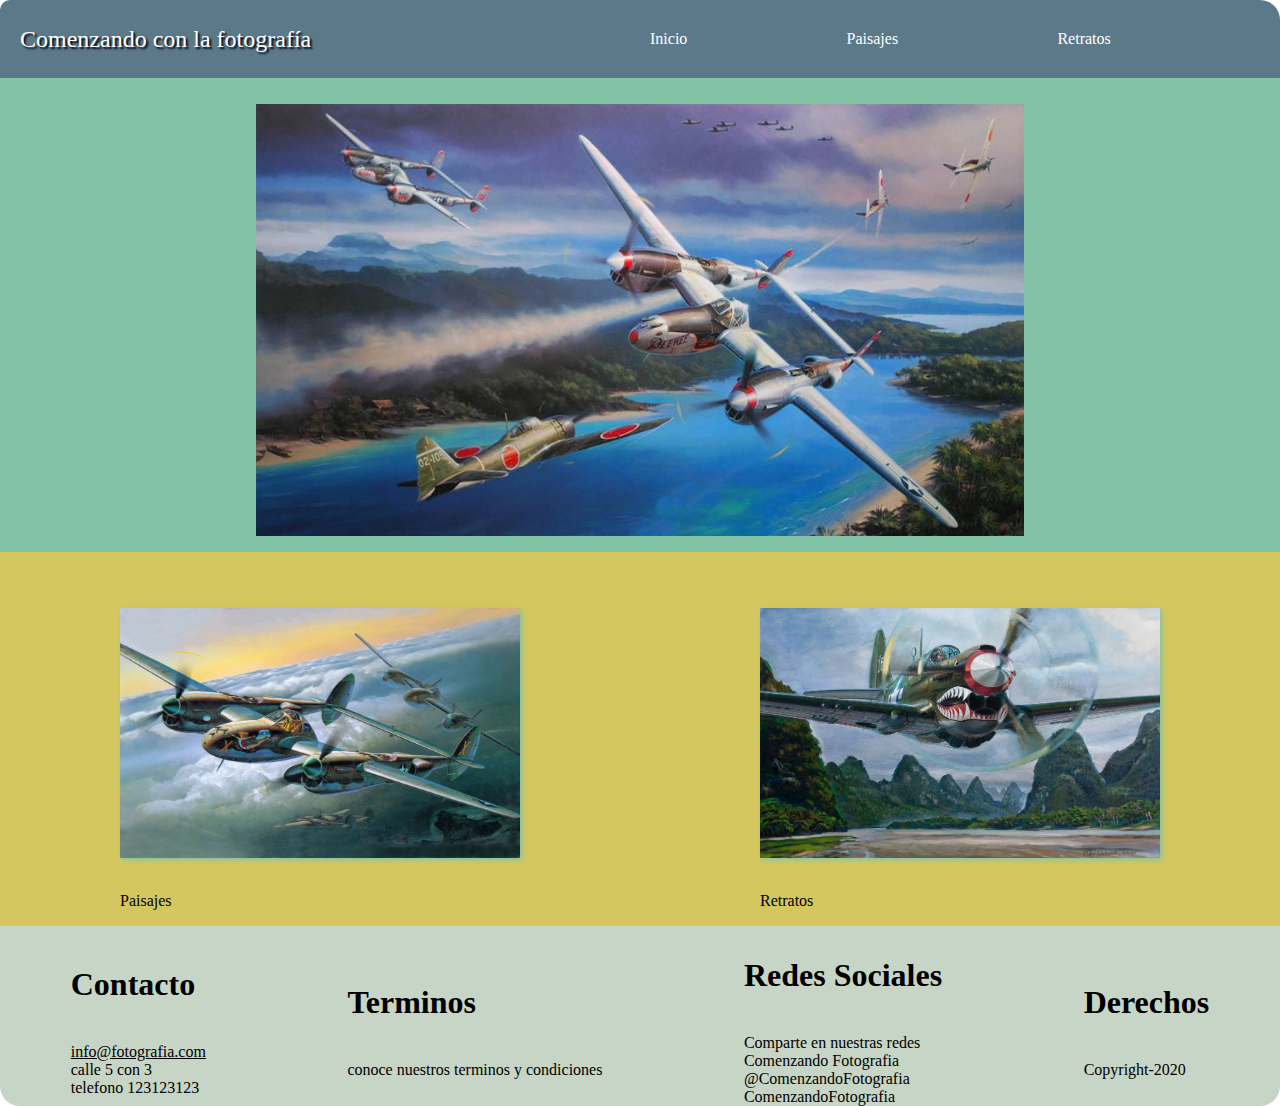
<file: index.html>
<!doctype html>
<html>
<head>
  <meta charset="utf-8">
  <title>sitio web responsive</title> 
  <meta name="viewport" content="width=device-width, initial-scale=1">
  <link rel="stylesheet" type="text/css" href="css/estilos.css">
  <link href="https://fonts.google.com/specimen/Indie+Flower">
</head>
<body>	
	<header>	
	<!--menu-->
	<div>
		<a name="Cabecera">Comenzando con la fotografía</a>
	</div>
			<nav>				
				<a href="index.html" class="item">Inicio</a>
				<a href="Paisajes.html" class="item">Paisajes</a>
				<a href="Retratos.html" class="item">Retratos</a>				
			</nav>
</header>	
<!-- cuerpo del diseño-->
<!--imagnes con diseño-->		
			<!--imagen 1 PRIMERA SECCION-->
			<section class="row">
				<div id="columna1" class="col">
					<figure id="imagen1">
						<img  class="centrado" name="imag1" src="Imagenes/img1.jpg" />	
					</figure>
				</div>				
			</section>
<!--            SEGUNDA SECCION                          -->
			<section class="row2">
				<!--imagen 2-->
				<div id="columna2" class="col">
					<figure id="imagen2">
						<img   name="imag2" src="Imagenes/img6.jpg" />
						<figcaption>Paisajes</figcaption>	
					</figure>
				</div>
				<!--imagen 3-->
			    <div id="columna2" class="col">		    	
		  			<figure id="imagen3">
		  				<img  name="imag3" src="Imagenes/img9.jpg" />
		  				<figcaption>Retratos</figcaption>
		  			</figure>
			    </div>
			</section>	
	  <!--empieza el pie de pagina-->
	 
	 		<footer class="footer">        
		          <div class="row3">

		          	<div class="col4">
		          		<article > 
						<h1>Contacto</h1><br>
			          	<a name="direccion" href="">info@fotografia.com</a><br>
			          	calle 5 con 3<br>
			          	telefono 123123123
		           </article>
		          	</div>
		          	
		         <div class="col5">
		         	 <article >
			          	<h1>Terminos</h1><br>
			          	conoce nuestros terminos y condiciones<br>          	
		          </article>
		         </div>

		          <div class="col6">
		          	<article >
		          	<h1>Redes Sociales</h1><br>
			          	Comparte en nuestras redes<br>
			          	Comenzando Fotografia<br>
			          	@ComenzandoFotografia<br>
			          	ComenzandoFotografia<br>
		          </article>
		          </div>

		              <div class="col7">   
		              	  <article name="derecha">
			          	<h1>Derechos</h1> <br>
			          	Copyright-2020
		          </article>  
		              </div>      
		          </div>
 		 </footer>  
</body>
</file>
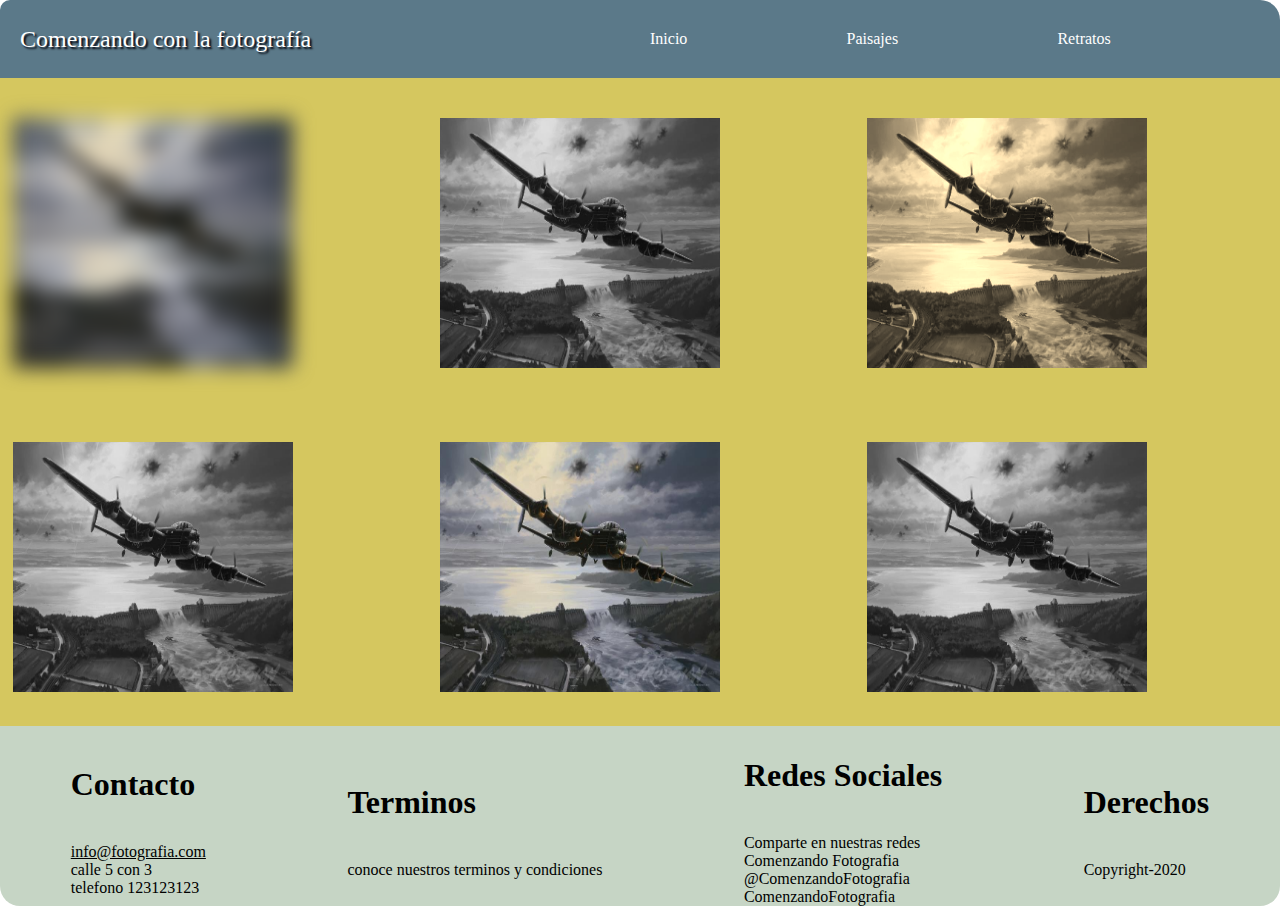
<file: paisajes.html>
<!doctype html>
<html>
<head>
  <meta charset="utf-8">
  <title>Paisajes</title> 

  <meta name="viewport" content="width=device-width, initial-scale=1">  
  <link rel="stylesheet" type="text/css" href="css/estilos.css">
  
</head>
<body>	
		<header>	
	<!--menu-->
		<div>
		<a name="Cabecera">Comenzando con la fotografía</a>
	</div>
			<nav>				
				<a href="index.html" class="item">Inicio</a>
				<a href="Paisajes.html" class="item">Paisajes</a>
				<a href="Retratos.html" class="item">Retratos</a>				
			</nav>
</header>	

			<section class="row2">
							
				<div>
						<img name="imag11" src="Imagenes/img5.jpg" style="max-width: 70%;"/>	
					</div>

				<div>
						<img name="imag12" src="Imagenes/img5.jpg" style="max-width: 70%;" />
					</div>

				<div>
			    		<img name="imag5" src="Imagenes/img5.jpg" style="max-width: 70%;"/>		
			    	</div>	
			</section>

			<section class="row4">				
					<div>
		  				<img name="imag13" src="Imagenes/img5.jpg" style="max-width: 70%;" />		
		  			</div>

		  			<div>
		  				<img name="imag4" src="Imagenes/img5.jpg" style="max-width: 70%;"/>
		  			</div>

		  			<div>
			    		<img name="imag6" src="Imagenes/img5.jpg" style="max-width: 70%;"/>
			    	</div>				
			</section>	

<!--empieza el pie de pagina-->
	 
	 		<footer class="footer">        
		          <div class="row3">

		          	<div class="col4">
		          		<article > 
						<h1>Contacto</h1><br>
			          	<a name="direccion" href="">info@fotografia.com</a><br>
			          	calle 5 con 3<br>
			          	telefono 123123123
		           </article>
		          	</div>
		          	
		         <div class="col5">
		         	 <article >
			          	<h1>Terminos</h1><br>
			          	conoce nuestros terminos y condiciones<br>          	
		          </article>
		         </div>

		          <div class="col6">
		          	<article >
		          	<h1>Redes Sociales</h1><br>
			          	Comparte en nuestras redes<br>
			          	Comenzando Fotografia<br>
			          	@ComenzandoFotografia<br>
			          	ComenzandoFotografia<br>
		          </article>
		          </div>

		              <div class="col7">   
		              	  <article >
			          	<h1>Derechos</h1> <br>
			          	Copyright-2020
		          </article>  
		              </div>      
		          </div>
 		 </footer>  
	</body>
</html>
</file>
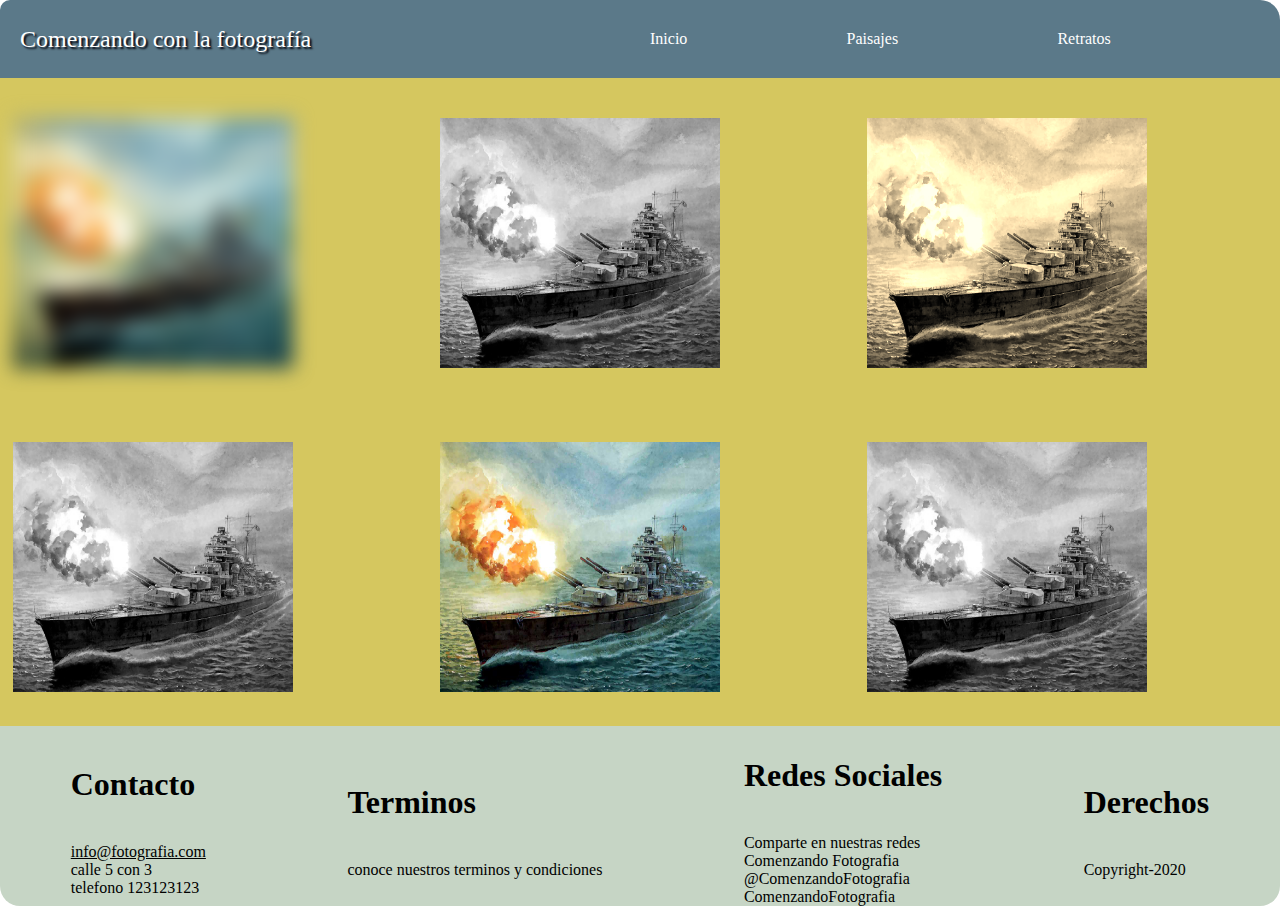
<file: retratos.html>
<!doctype html>
<html>
<head>
  <meta charset="utf-8">
  <title>Retratos</title> 

  <meta name="viewport" content="width=device-width, initial-scale=1">
  <link rel="stylesheet" type="text/css" href="css/estilos.css">
  
</head>
<body>
		<header>	
	<!--menu-->
		<div>
		<a name="Cabecera">Comenzando con la fotografía</a>
	</div>
			<nav>				
				<a href="index.html" class="item">Inicio</a>
				<a href="Paisajes.html" class="item">Paisajes</a>
				<a href="Retratos.html" class="item">Retratos</a>				
			</nav>
</header>	

	<section class="row2">
				
				<div>
						<img name="imag11" src="Imagenes/img8.jpg" style="max-width: 70%;"/>	
					</div>

				<div>
						<img name="imag12" src="Imagenes/img8.jpg" style="max-width: 70%;" />
					</div>

				<div>
			    		<img name="imag5" src="Imagenes/img8.jpg" style="max-width: 70%;"/>		
			    	</div>			
				
			</section>

			<section class="row4">				
					<div>
		  				<img name="imag13" src="Imagenes/img8.jpg" style="max-width: 70%;" />		
		  			</div>

		  			<div>
		  				<img name="imag4" src="Imagenes/img8.jpg" style="max-width: 70%;"/>
		  			</div>

		  			<div>
			    		<img name="imag6" src="Imagenes/img8.jpg" style="max-width: 70%;"/>
			    	</div>				
			</section>	
		
		<!--empieza el pie de pagina-->
	 
	 		<footer class="footer">        
		          <div class="row3">

		          	<div class="col4">
		          		<article > 
						<h1>Contacto</h1><br>
			          	<a name="direccion" href="">info@fotografia.com</a><br>
			          	calle 5 con 3<br>
			          	telefono 123123123
		           </article>
		          	</div>
		          	
		         <div class="col5">
		         	 <article >
			          	<h1>Terminos</h1><br>
			          	conoce nuestros terminos y condiciones<br>          	
		          </article>
		         </div>

		          <div class="col6">
		          	<article >
		          	<h1>Redes Sociales</h1><br>
			          	Comparte en nuestras redes<br>
			          	Comenzando Fotografia<br>
			          	@ComenzandoFotografia<br>
			          	ComenzandoFotografia<br>
		          </article>
		          </div>

		              <div class="col7">   
		              	  <article >
			          	<h1>Derechos</h1> <br>
			          	Copyright-2020
		          </article>  
		              </div>      
		          </div>
 		 </footer>  

	</body>
</html>
</file>
<file: css/estilos.css>
body{
	font-family: 'Indie Flower',cursive;
	width: 100% auto;
	margin: 0px;	
	animation:salto 1s;
}
/* header*/
header {
	background:#2c3e50;
	
	padding:20px;
 	border-top-right-radius: 20px;
	border-top-left-radius: 10px;
	background:  #5b7989;	
	display: flex;
	justify-content:space-between;
	align-items:center; 
	flex-direction:row;
	flex-wrap:wrap;
}

/*menu*/

 
header nav {
	width:50%; 
	display:flex;
	flex-direction: row;
	flex-wrap:wrap;
	align-items:center;
}
 
header nav a {	
	color:white;
	text-align: center;
	text-decoration: none;
	padding:10px;
 	display: flex;
	flex-grow:1;
} 


section[class^=row]{
	padding-top: 10px;
	margin-top: 0px;
	margin-bottom: 0px;
	background: #82c3a6;
	display: flex;
	flex-direction:row;
	justify-content: center;
	/*align-items: center;*/
}

section[class^=row2]{
	padding-top: 10px;
	margin-top: 0px;
	margin-bottom: 0px;
	background:#d5c75f;	
	display: flex;
	display: -webkit-flex;
	display: -ms-flexbox;
	flex-direction: row;
	justify-content: space-around;
	flex-wrap: wrap;
	align-items: center;
	border:1px;
}

section[class^=row4]{
	padding-top: 10px;
	margin-top: 0px;
	margin-bottom: 0px;
	background:#d5c75f;	
	display: flex;
	display: -webkit-flex;
	display: -ms-flexbox;
	flex-direction: row;
	justify-content: space-around;
	flex-wrap: wrap;
	align-items: center;
	border:1px;
}


div[class^=row3]{
	padding-top: 10px;
	margin-top: 0px;
	margin-bottom: 0px;
	background-color: #C6d5c5;	
	display: flex;
	display: -webkit-flex;
	display: -ms-flexbox;
	flex-direction: row;
	justify-content: space-around;
	flex-wrap: wrap;
	align-items: center;
border-bottom-right-radius: 20px;
border-bottom-left-radius: 20px;
}

a[name^=Cabecera]{	
	text-shadow: 2px 2px 2px #02010a;
	font-size: x-large	
}

img{
	margin-bottom: 30px;
	margin-top: 30px;
	height: 250px;
	width: 400px;
	flex-grow: 1;
}

 .centrado{
	margin:10px auto;
	display:block;
	height: 80%;
	width: 80%;
    }

   a[name^=direccion]{
   	color: black;
   }

   a{
   	color: white;
   }

#imagen2 img{
	-webkit-transition: -webkit-transform 1s ease-out;
 -moz-transition: -moz-transform 1s ease-out;
 transition: transform 1s ease-out;
 box-shadow: 2px 2px 5px #82c3a6 ;
 border: 2px; 
}

#imagen2 img:hover{
	 -webkit-transform: rotate(10deg);
 -moz-transform: rotate(10deg); 
 transform: rotate(10deg);

}

#imagen3 img{
-webkit-transition: all 1s ease-in-out;
-moz-transition: all 1s ease-in-out;
-o-transition: all 1s ease-in-out;
transition: all 1s ease-in-out;
box-shadow:2px 2px 5px #82c3a6 ;
 border: 2px;
}

#imagen3 img:hover{
-webkit-transform: translate(5px, -20px);
-moz-transform: translate(5px, -20px);
-o-transform: translate(5px, -20px);
-ms-transform: translate(5px, -20px);
transform: translate(5px, -20px);
}

img[name^=imag11]{	
	-webkit-filter:blur(10px);
	filter: blur 10px;
			
}

img[name^=imag6]{	
	-webkit-filter: grayscale(100%);
			filter: grayscale (100%);		
}

img[name^=imag12]{	
	-webkit-filter: grayscale(100%);
			filter: grayscale (100%);
		}

img[name^=imag13]{	
	-webkit-filter: grayscale(100%);
			filter: grayscale (100%);
		}

img[name^=imag5]{	
	-webkit-filter: sepia(100%);
			filter: sepia (100%);
		}

@-webkit-keyframes salto{
			0%{
				top: 150%;
  				height: 0;
			}

			60%{
				top: -5%;
  				height: 0;
			}
			

			100%{
				position: absolute;
				  width: 100%;
				  top: 0;
				  height: 100%;
				  overflow: hidden;
				  transition: all 0.5s;
			}
		}

@media (min-width: 360px) and (max-width: 890px){
			/* header*/
				header {
					background:#2c3e50;					
					padding:20px;
				 	border-top-right-radius: 20px;
					border-top-left-radius: 10px;
					background:  #5b7989;	
					display: flex;
					display: -webkit-flex;
					display: -ms-flexbox;
					flex-direction: column;
					justify-content: center ;
					flex-wrap: wrap;
					align-items: center;
				}

				/*menu*/

				 
				header nav {
					width:50%; 
					display:flex;
					flex-direction: row;
					flex-wrap:nowrap;
					align-items:center;
				}
				 
				header nav a {	
					color:white;
					text-align: center;
					text-decoration: none;
					padding:10px;
				 	display: flex;
					flex-grow:1;
				} 

			section[class^=row]{
				width:100%;
				padding-top: 10px;
				margin-top: 0px;
				margin-bottom: 0px;
				background: #82c3a6;
				display: flex;
				flex-direction:column;
				justify-content: center ;
				flex-wrap: wrap;
				align-items: center;
				
			}

		   section[class^=row2]{
		   		width:100%;
				padding-top: 10px;
				margin-top: 0px;
				margin-bottom: 0px;
				background:#d5c75f;	
				display: flex;
				display: -webkit-flex;
				display: -ms-flexbox;
				flex-direction: column;
				justify-content: space-around;
				flex-wrap: wrap;
				align-items: center;
				border:1px;
			}
			section[class^=row4]{
				width:100%;
				padding-top: 10px;
				margin-top: 0px;
				margin-bottom: 0px;
				background:#d5c75f;	
				display: flex;
				display: -webkit-flex;
				display: -ms-flexbox;
				flex-direction: column;
				justify-content: space-around;
				flex-wrap: wrap;
				align-items: center;
				border:1px;
			}

			div[class^=row3]{
				width:100%;
				padding-top: 10px;
				margin-top: 0px;
				margin-bottom: 0px;
				background-color: #C6d5c5;	
				display: flex;
				display: -webkit-flex;
				display: -ms-flexbox;
				flex-direction: column;
				justify-content: center ;
				flex-wrap: wrap;
				align-items: center;
			border-bottom-right-radius: 20px;
			border-bottom-left-radius: 20px;
			}
}
</file>
